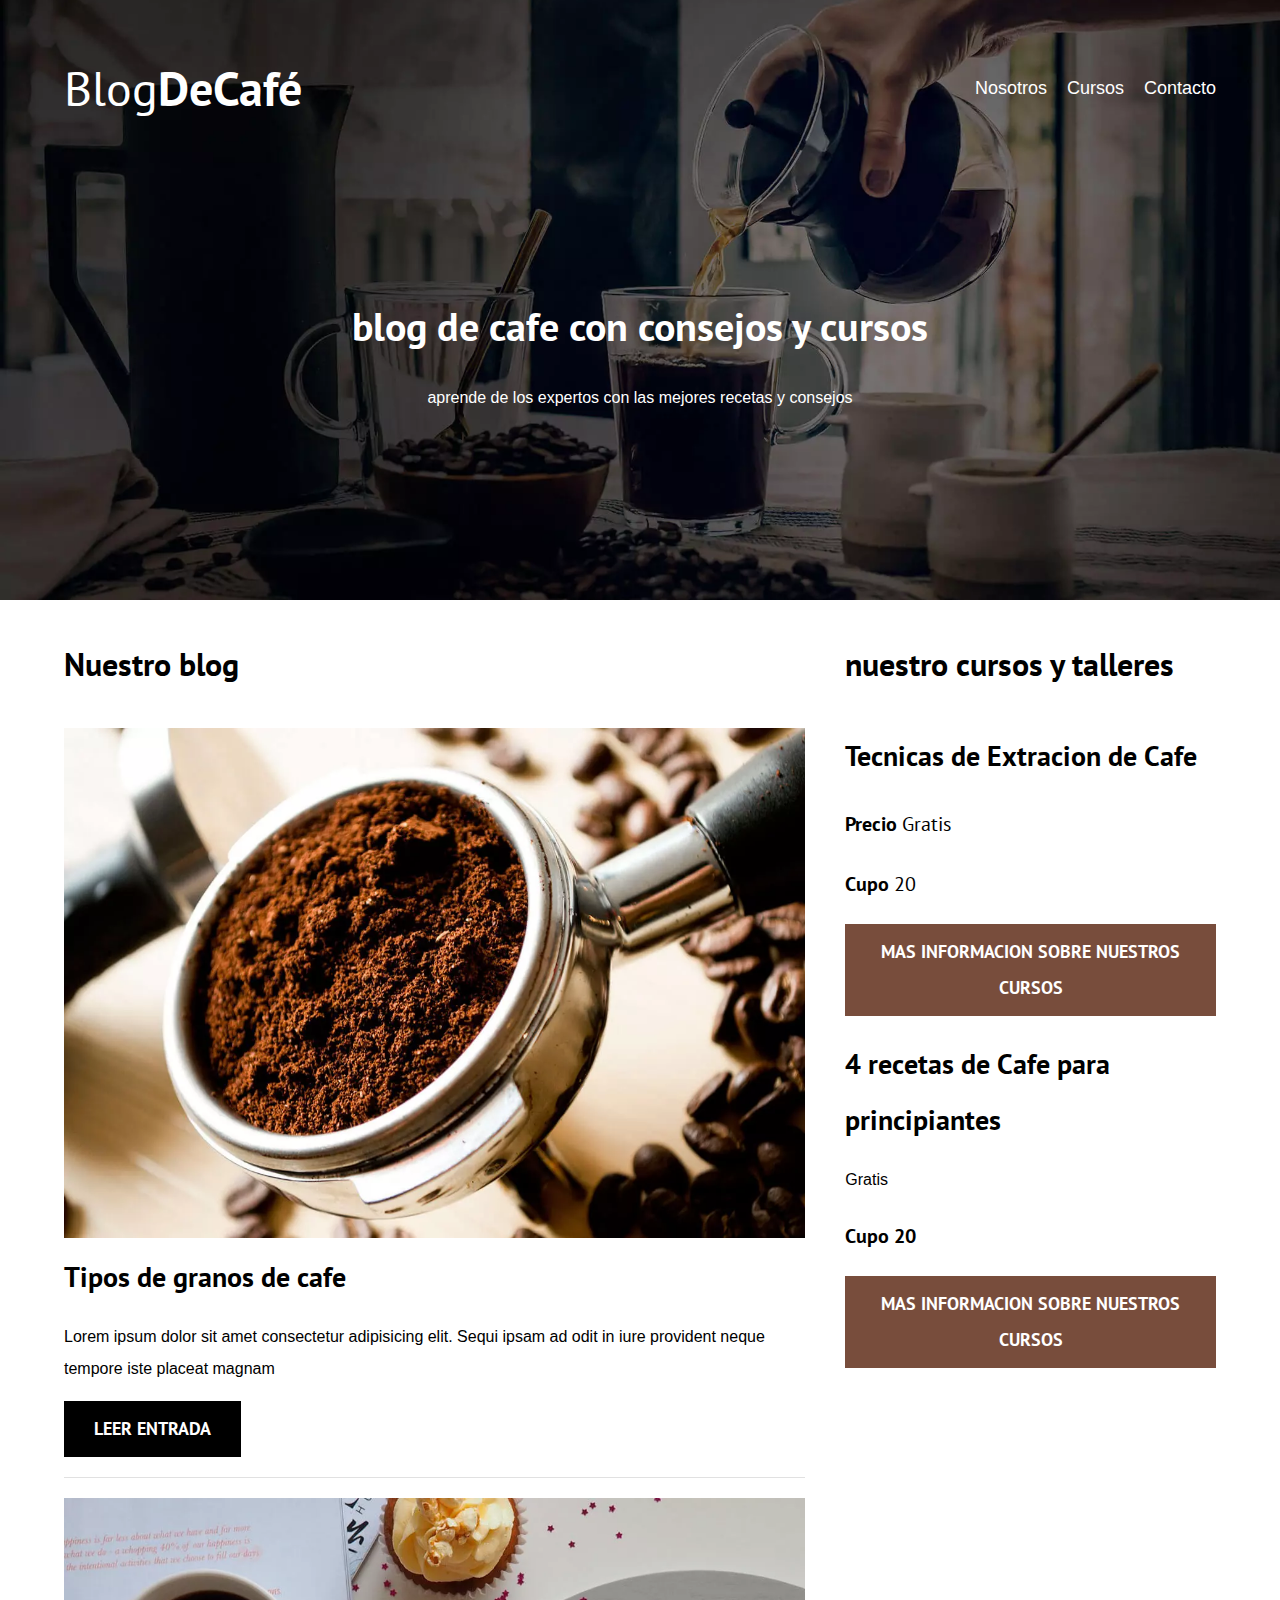
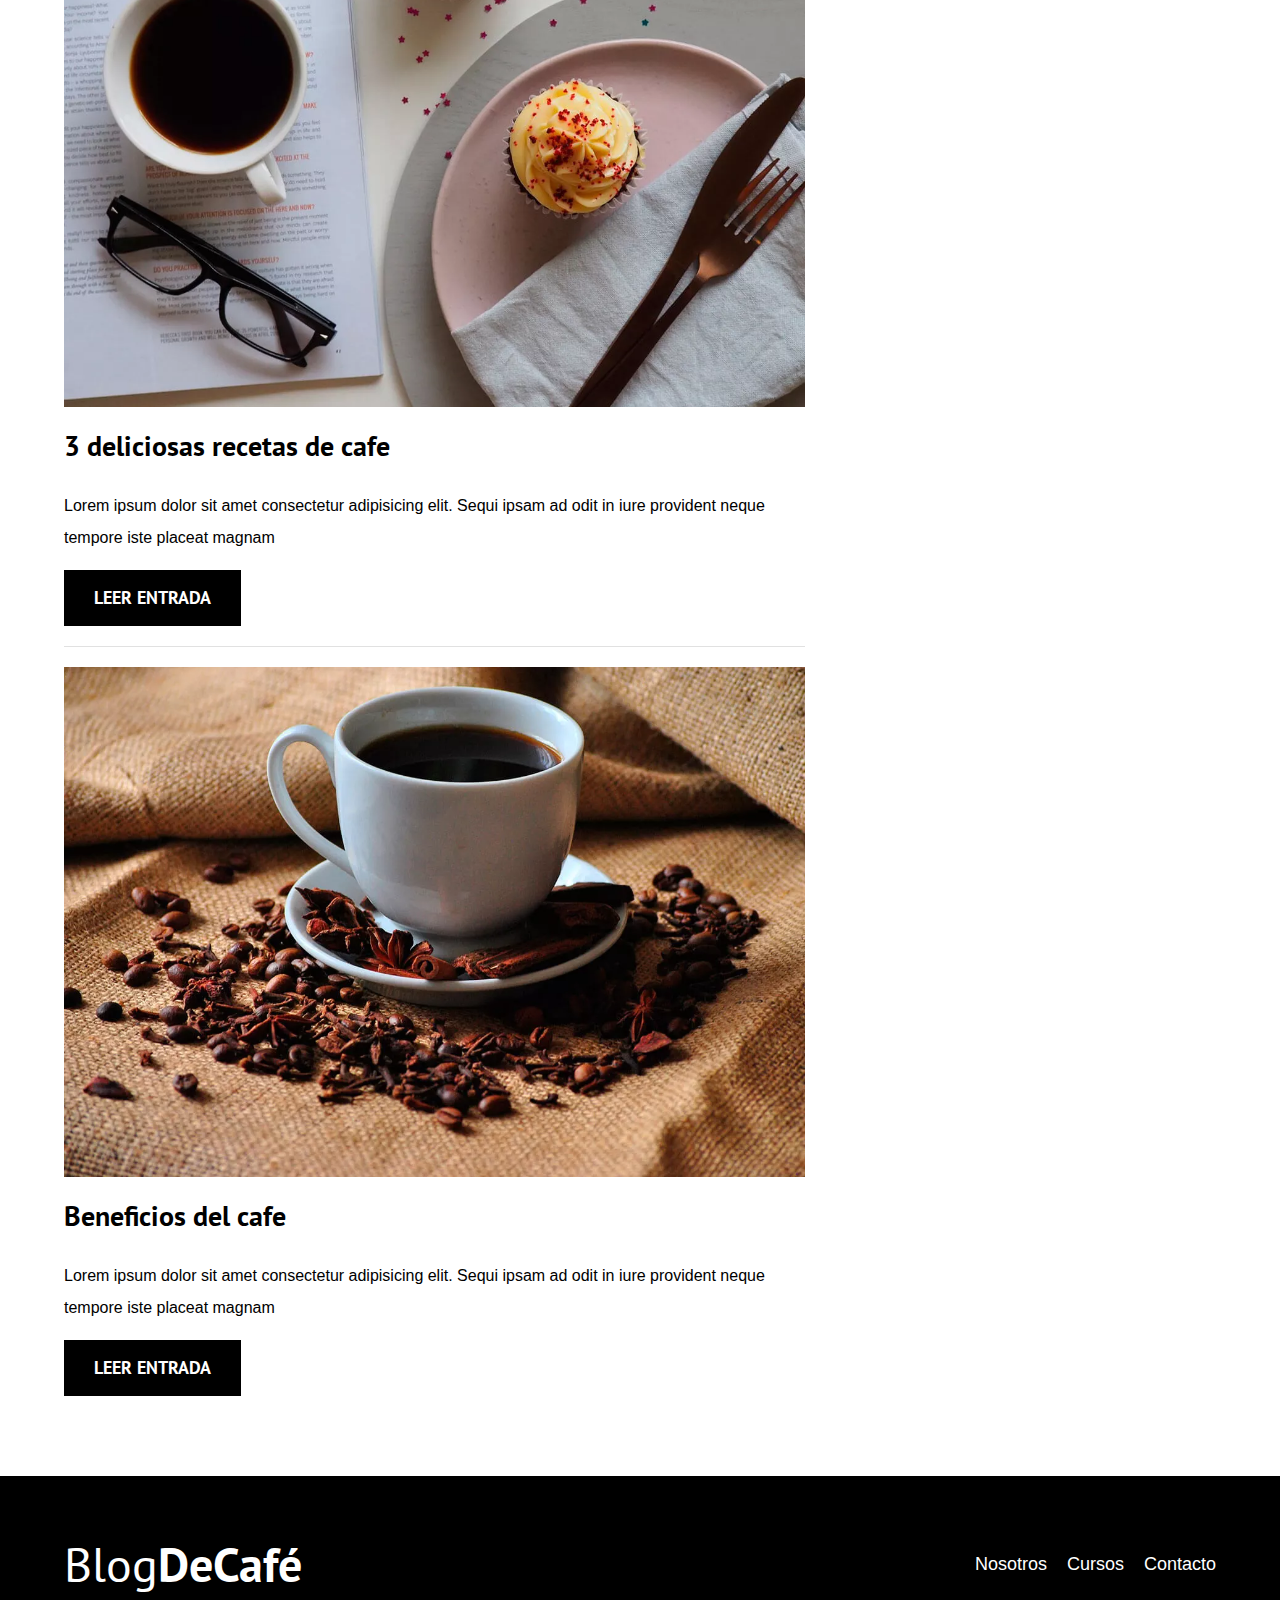
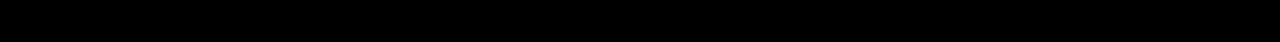
<file: index.html>
<!DOCTYPE html>
<html lang="en">
  <head>
    <meta charset="UTF-8" />
    <meta http-equiv="X-UA-Compatible" content="IE=edge" />
    <meta name="viewport" content="width=device-width, initial-scale=1.0" />
    <meta name="description" content="Pagina Web de Blog de Cafe">
   <title>Blog de cafe</title>

   <!-- prefetc -->

   <link rel="prefetch" href="nosotros.html" as="document">  <!-- carga mas rapido la pagina siguiente que tu usuario visite y la defines con esta sintasis -->

  
 
    <!-- preload -->

    <link rel="preload" href="css/normalize.css" as="style">
    <link rel="stylesheet" href="css/normalize.css" />
   
    <link rel="preload" href="https://fonts.googleapis.com/css2?family=Open+Sans&family=PT+Sans:wght@400;700&display=swap" as="font" crossorigin="crossorigin">
    <link rel="preconnect" href="https://fonts.googleapis.com" />
    <link rel="preconnect" href="https://fonts.gstatic.com" crossorigin />
    <link href="https://fonts.googleapis.com/css2?family=Open+Sans&family=PT+Sans:wght@400;700&display=swap" rel="stylesheet"/>
   
   
    <link rel="preload" href="css/styles.css" as="style">
    <link rel="stylesheet" href="css/styles.css">

  
  </head>
<body>
 
    <header class="header">
      <div class="contenedor">
        <div class="barra">
            <a class="logo " href="index.html">
              <h1 class="logo__nombres no-margin centrar-texto">Blog<span class="logo__bold">DeCafé</span></h1>
            </a>
          
              <nav class="navegacion">
            <a href="nosotros.html" class="navegacion__enlace">Nosotros</a>
            <a href="cursos.html" class="navegacion__enlace">Cursos</a>
            <a href="contacto.html" class="navegacion__enlace">Contacto</a>

          </nav>
        </div> <!-- barra -->
      </div>


      <div class="header__texto">
        <h2 class="no-margin">blog de cafe  con consejos y cursos</h1>
          <p>aprende de los expertos con las mejores recetas y consejos</p>
      </div>

  </header>

  <div class=" contenedor contenido-principal"> 
    <main class="blog">
        <h3>Nuestro blog</h3>
      
        <article class="entrada">
          <div class="entrada__imagen"> 
            <picture>
              <source loading="lazy" srcset="img/blog1.webp" type="image/webp ">
              <img loading="lazy" src="img/blog1.jpg" alt="imagen blog">
            </picture>
       
           </div>

          <div class="entrada__contenido">
            <h4 class="no-margin"> Tipos de granos de cafe</h4>
            <p> Lorem ipsum dolor sit amet consectetur adipisicing elit.
               Sequi ipsam ad odit in iure provident neque tempore iste placeat magnam</p>
              <a href="entrada.html" class="boton boton--primario"> Leer entrada</a>
              </div>

        
      </article>

            
      <article class="entrada">
        <div class="entrada__imagen"> 
          <picture>
            <source loading="lazy" srcset="img/blog2.webp" type="image/webp ">
            <img loading="lazy" src="img/blog2.jpg" alt="imagen blog">
          </picture>
         </div>

        <div class="entrada__contenido">
          <h4 class="no-margin"> 3 deliciosas recetas de cafe</h4>
          <p> Lorem ipsum dolor sit amet consectetur adipisicing elit.
             Sequi ipsam ad odit in iure provident neque tempore iste placeat magnam</p>
            <a href="entrada.html" class="boton boton--primario"> Leer entrada</a>
            </div>

      
    </article>

          
    <article class="entrada">
      <div class="entrada__imagen"> 
        <picture>
          <source loading="lazy" srcset="img/blog3.webp" type="image/webp ">
          <img loading="lazy" src="img/blog3.jpg" alt="imagen blog">
        </picture>
       </div>

      <div class="entrada__contenido">
        <h4 class="no-margin"> Beneficios del cafe</h4>
        <p> Lorem ipsum dolor sit amet consectetur adipisicing elit.
           Sequi ipsam ad odit in iure provident neque tempore iste placeat magnam</p>
          <a href="entrada.html" class="boton boton--primario"> Leer entrada</a>
          </div>

    
  </article>

    </main>
    
   <aside class="sidebar">
         <h3>nuestro cursos y talleres</h3>

         <ul class="no-padding cursos">
           <li class="widget-cursos">
             <h4 class="no-margin">Tecnicas de Extracion de Cafe</h4>
             <p class="widget-curso__label">Precio  
               <span class="widget-curso__info">Gratis</span>
             </p>
             <p class="widget-curso__label">Cupo  
              <span class="widget-curso__info">20</span>
            </p>
            <a href="entrada.html" class="boton boton--secundario"> Mas informacion sobre nuestros cursos</a>
           </li>
          
           <li class="widget-cursos">
            <h4 class="no-margin">4 recetas de Cafe para principiantes</h4>
            <p class=">Precio  
              <span class="widget-curso__info">Gratis</span>
            </p>
            <p class="widget-curso__label">Cupo  
             <span class="">20</span>
           </p>
           <a href="entrada.html" class="boton boton--secundario"> Mas informacion sobre nuestros cursos</a>
          </li>

         </ul>
 </aside>
  </div>
 
  <footer class="footer">
    <div class="contenedor"> 
      <div class="barra">
      <a class="logo " href="index.html">
        <h1 class="logo__nombres no-margin centrar-texto">Blog<span class="logo__bold">DeCafé</span></h1>
      </a>
    
      <nav class="navegacion">
        <a href="nosotros.html" class="navegacion__enlace">Nosotros</a>
        <a href="cursos.html" class="navegacion__enlace">Cursos</a>
        <a href="contacto.html" class="navegacion__enlace">Contacto</a>

      </nav>
    </div> <!-- barra -->
  </div>
  
  </footer>
  
<script src="js/modernizr.js"></script>

  </body> 



</html>
</file>
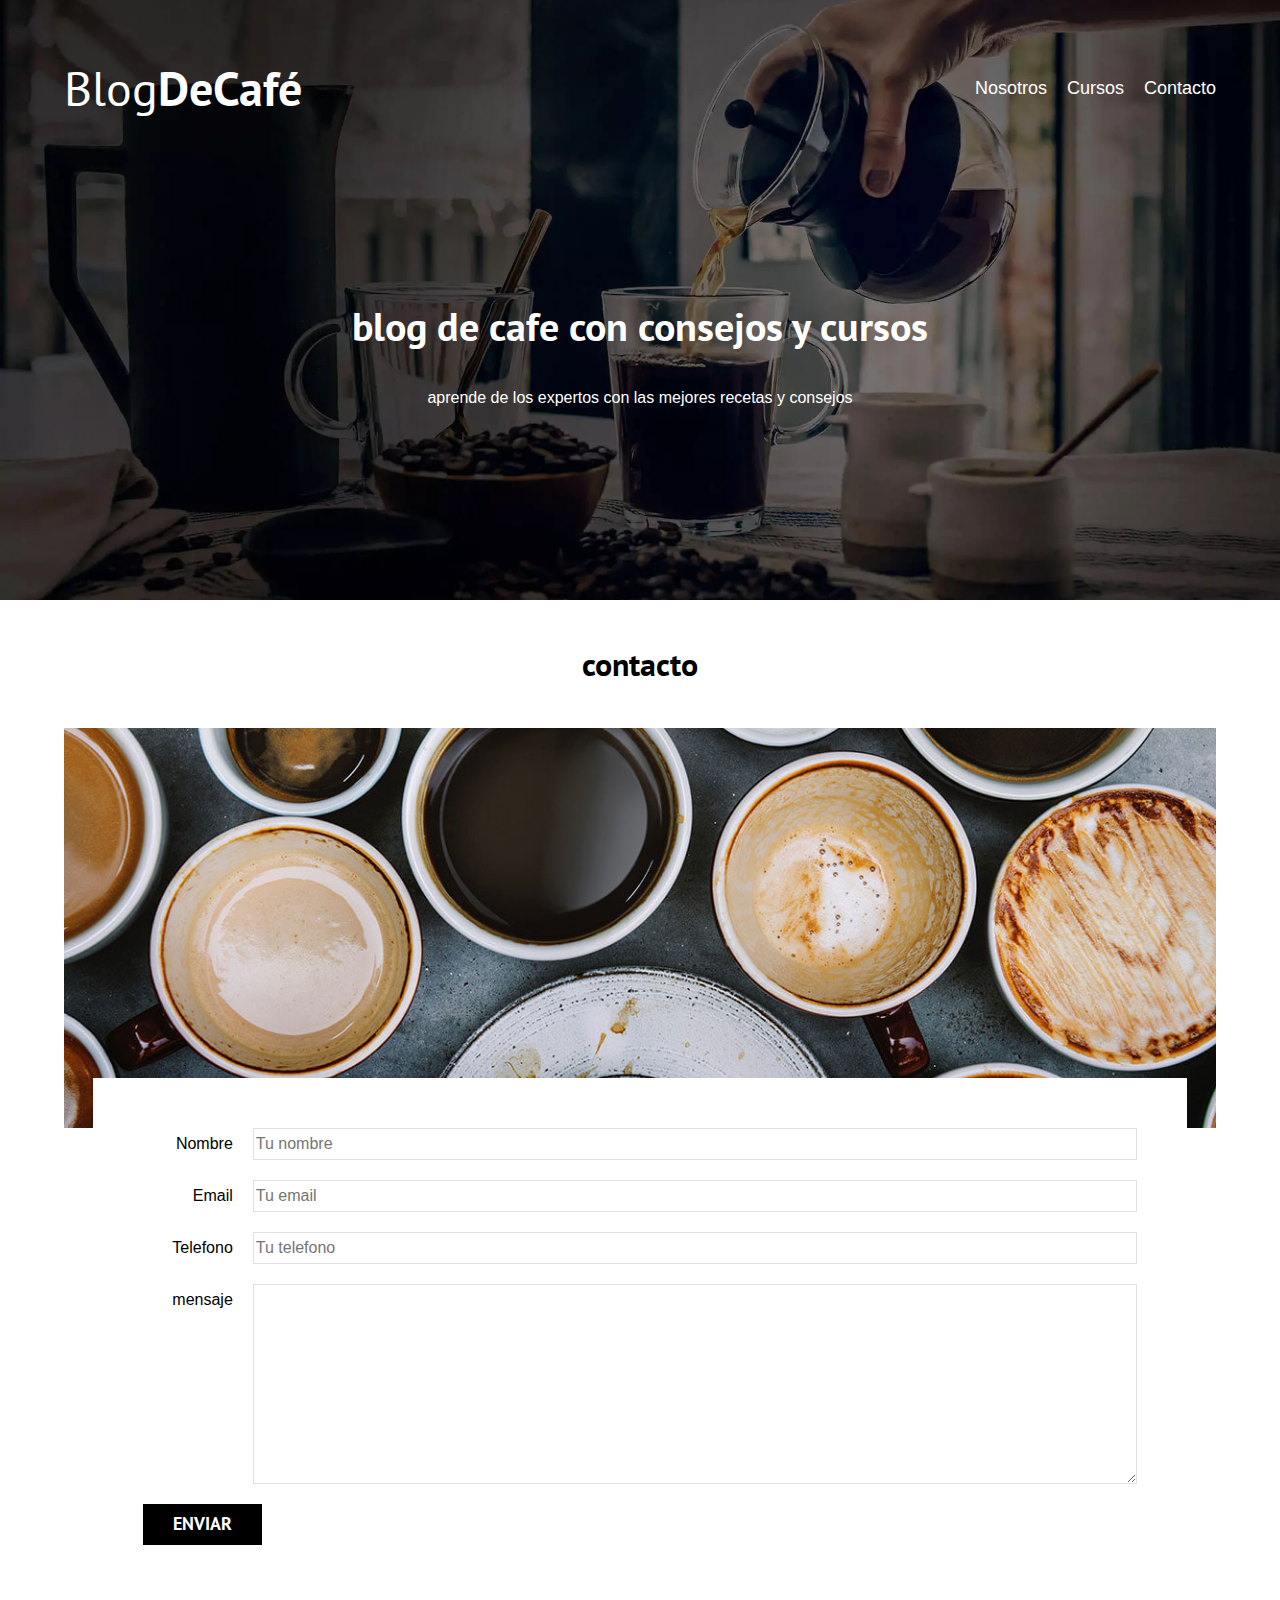
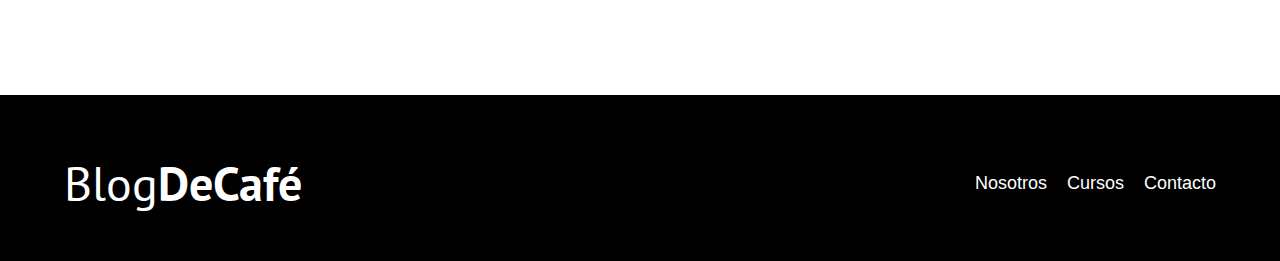
<file: contacto.html>
<!DOCTYPE html>
<html lang="en">
  <head>
    <meta charset="UTF-8" />
    <meta http-equiv="X-UA-Compatible" content="IE=edge" />
    <meta name="viewport" content="width=device-width, initial-scale=1.0" />
   <title>Blog de cafe</title>

   <!-- prefetc -->

   <link rel="prefetch" href="nosotros.html" as="document">  <!-- carga mas rapido la pagina siguiente que tu usuario visite y la defines con esta sintasis -->

  
 
    <!-- preload -->

    <link rel="preload" href="css/normalize.css" as="style">
    <link rel="stylesheet" href="css/normalize.css" />
   
    <link rel="preload" href="https://fonts.googleapis.com/css2?family=Open+Sans&family=PT+Sans:wght@400;700&display=swap" as="font" crossorigin="crossorigin">
    <link rel="preconnect" href="https://fonts.googleapis.com" />
    <link rel="preconnect" href="https://fonts.gstatic.com" crossorigin />
    <link href="https://fonts.googleapis.com/css2?family=Open+Sans&family=PT+Sans:wght@400;700&display=swap" rel="stylesheet"/>
   
   
    <link rel="preload" href="css/styles.css" as="style">
    <link rel="stylesheet" href="css/styles.css">

  
  </head>
<body>
 
    <header class="header">
      <div class="contenedor">
        <div class="barra">
            <a class="logo " href="index.html">
              <h1 class="logo__nombres no-margin centrar-texto">Blog<span class="logo__bold">DeCafé</span></h1>
            </a>
          
              <nav class="navegacion">
            <a href="nosotros.html" class="navegacion__enlace">Nosotros</a>
            <a href="cursos.html" class="navegacion__enlace">Cursos</a>
            <a href="contacto.html" class="navegacion__enlace">Contacto</a>

          </nav>
        </div> <!-- barra -->
      </div>


      <div class="header__texto">
        <h2 class="no-margin">blog de cafe  con consejos y cursos</h1>
          <p>aprende de los expertos con las mejores recetas y consejos</p>
      </div>

  </header>

  <main class="contenedor"> 
    <h3 class="centrar-texto">contacto</h3>

    <div class="contacto-bg"> </div>
 
    <form class="formulario" action="">
        <div class="campo">
            <label class="campo__label" for="nombre">Nombre</label>
            <input class="campo__field"
            type="text" 
            placeholder="Tu nombre" 
            id="nombre"
            >

        </div>
        <div class="campo">
            <label class="campo__label" for="email">Email</label>
            <input  
            class="campo__field"
            type="email" 
            placeholder="Tu email" 
            id="email"
            >

        </div>
        <div class="campo">
            <label class="campo__label" for="telefono">Telefono</label>
            <input 
            type="number"  
            class="campo__field"
            placeholder="Tu telefono" 
            id="telefono"
            >

        </div>

        <div class="campo">
           <label class="campo__label" for="mensaje">mensaje </label>
           <textarea class="campo__field campo__field--textarea" id="mensaje"></textarea>

        </div>

        <div class="campo">
            <input type="submit" value="Enviar" class="boton boton--primario">
        </div>
    </form>

    
  </main>
 
  <footer class="footer">
    <div class="contenedor"> 
      <div class="barra">
      <a class="logo " href="index.html">
        <h1 class="logo__nombres no-margin centrar-texto">Blog<span class="logo__bold">DeCafé</span></h1>
      </a>
    
      <nav class="navegacion">
        <a href="nosotros.html" class="navegacion__enlace">Nosotros</a>
        <a href="cursos.html" class="navegacion__enlace">Cursos</a>
        <a href="contacto.html" class="navegacion__enlace">Contacto</a>

      </nav>
    </div> <!-- barra -->
  </div>
  
  </footer>
  
<script src="/js/modernizr.js"></script>

  </body> 


</html>
</file>
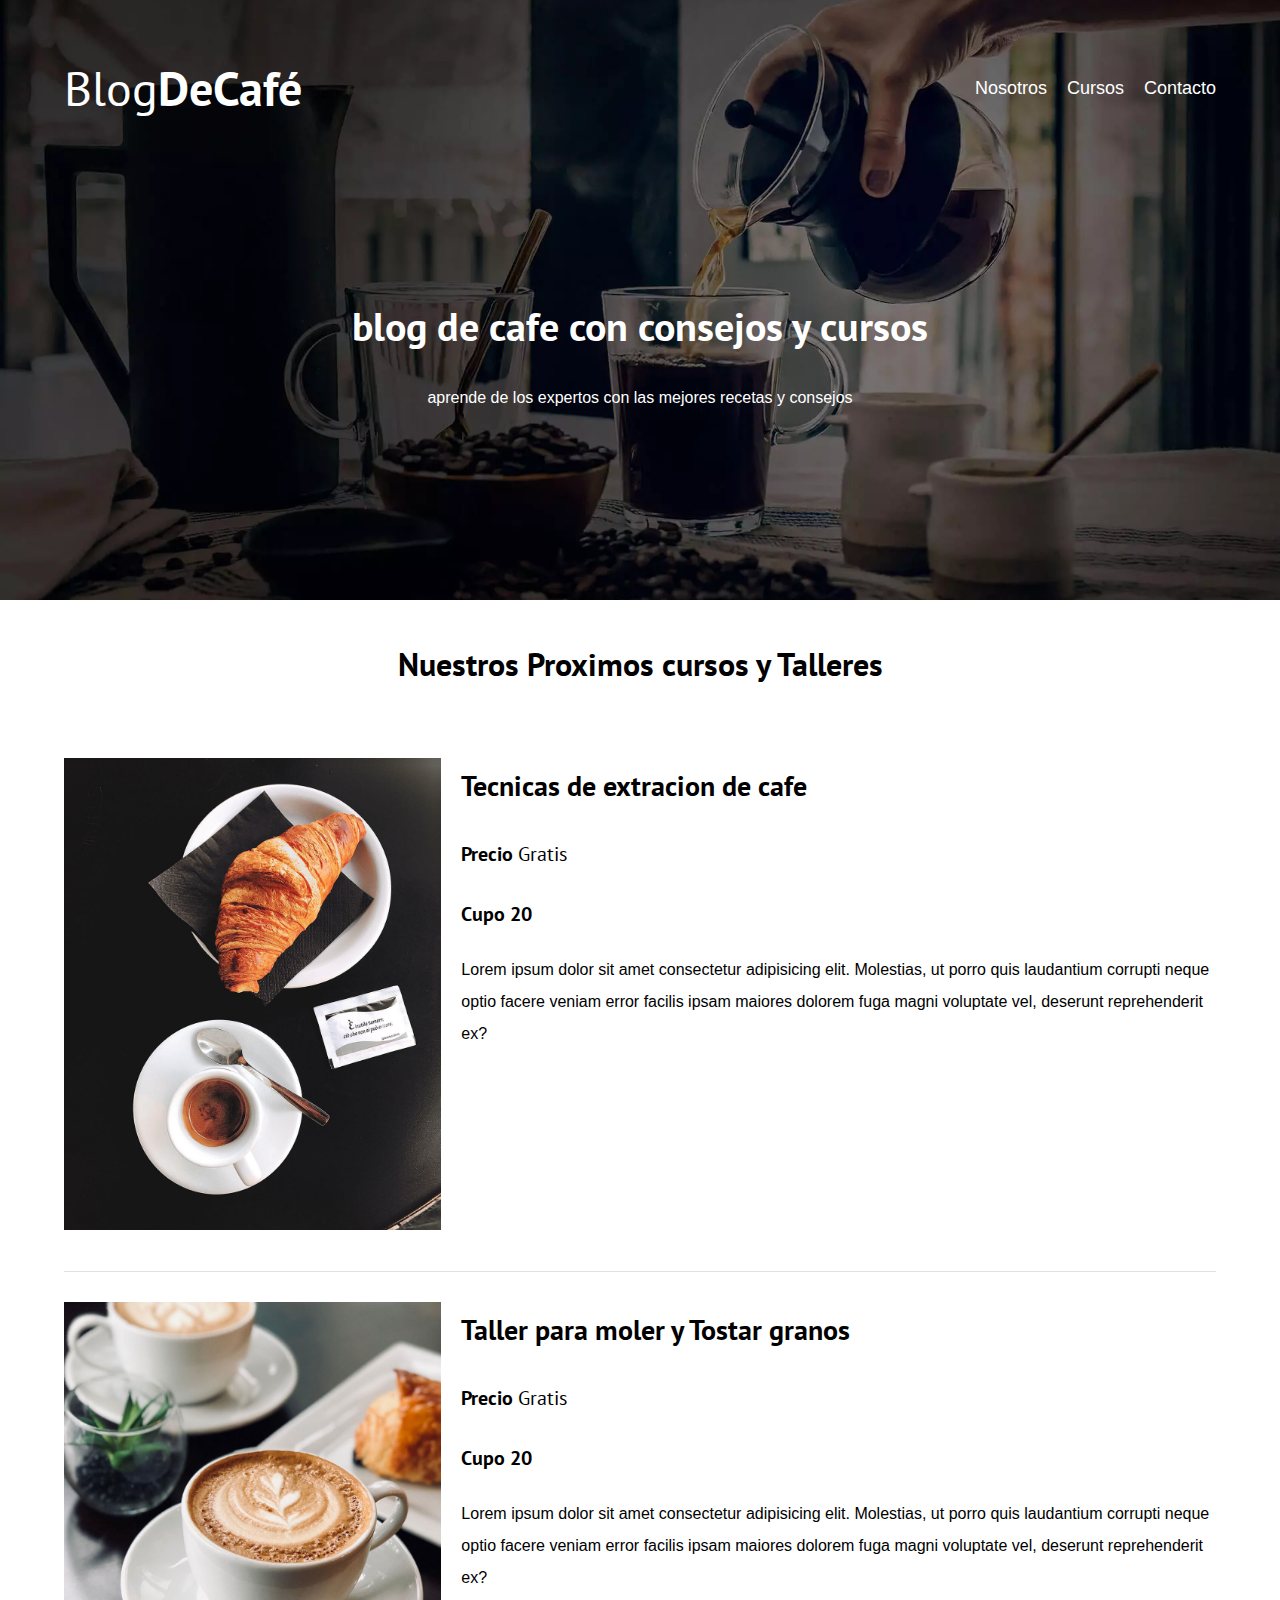
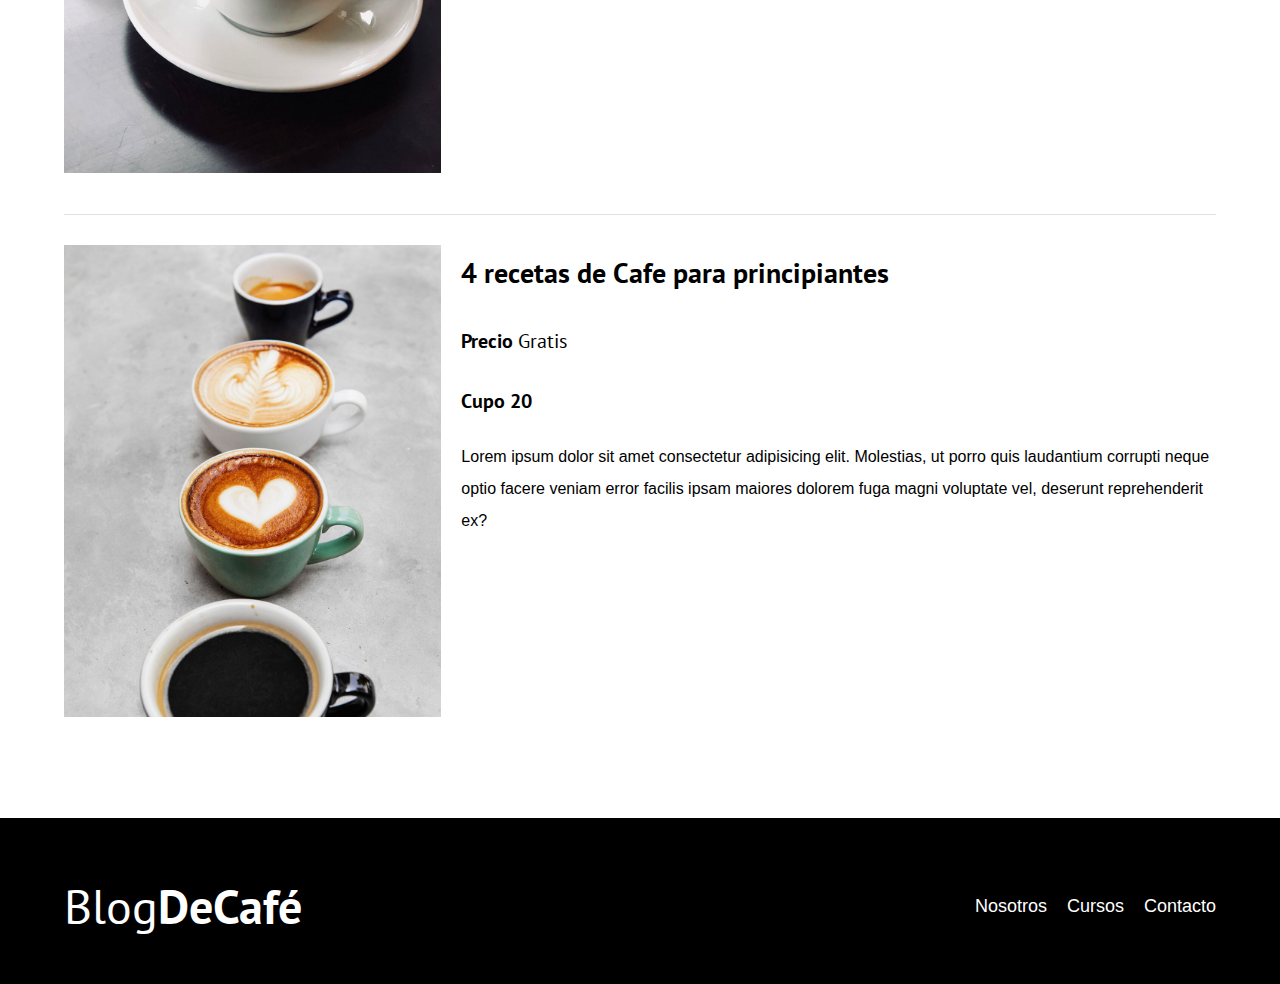
<file: cursos.html>
<!DOCTYPE html>
<html lang="en">
  <head>
    <meta charset="UTF-8" />
    <meta http-equiv="X-UA-Compatible" content="IE=edge" />
    <meta name="viewport" content="width=device-width, initial-scale=1.0" />
   <title>Blog de cafe</title>

   <!-- prefetc -->

   <link rel="prefetch" href="nosotros.html" as="document">  <!-- carga mas rapido la pagina siguiente que tu usuario visite y la defines con esta sintasis -->

  
 
    <!-- preload -->

    <link rel="preload" href="css/normalize.css" as="style">
    <link rel="stylesheet" href="css/normalize.css" />
   
    <link rel="preload" href="https://fonts.googleapis.com/css2?family=Open+Sans&family=PT+Sans:wght@400;700&display=swap" as="font" crossorigin="crossorigin">
    <link rel="preconnect" href="https://fonts.googleapis.com" />
    <link rel="preconnect" href="https://fonts.gstatic.com" crossorigin />
    <link href="https://fonts.googleapis.com/css2?family=Open+Sans&family=PT+Sans:wght@400;700&display=swap" rel="stylesheet"/>
   
   
    <link rel="preload" href="css/styles.css" as="style">
    <link rel="stylesheet" href="css/styles.css">

  
  </head>
<body>
 
    <header class="header">
      <div class="contenedor">
        <div class="barra">
            <a class="logo " href="index.html">
              <h1 class="logo__nombres no-margin centrar-texto">Blog<span class="logo__bold">DeCafé</span></h1>
            </a>
          
              <nav class="navegacion">
            <a href="nosotros.html" class="navegacion__enlace">Nosotros</a>
            <a href="cursos.html" class="navegacion__enlace">Cursos</a>
            <a href="contacto.html" class="navegacion__enlace">Contacto</a>

          </nav>
        </div> <!-- barra -->
      </div>


      <div class="header__texto">
        <h2 class="no-margin">blog de cafe  con consejos y cursos</h1>
          <p>aprende de los expertos con las mejores recetas y consejos</p>
      </div>

  </header>
  <main class="contenedor"> 
    <h3 class="centrar-texto">Nuestros Proximos cursos y Talleres</h3>

    <div class="curso">
        <div class="curso__imagen">
            <img src="img/curso1.jpg" alt="imagen curso">
        </div>

       <div class="curso__informacion">
            <h4 class="no-margin">Tecnicas de extracion de cafe</h4>
            <p class="curso__label">Precio  
            <span class="curso__info">Gratis</span>
            </p>
            <p class="curso__label">Cupo  
            <span class="">20</span>
            </p>
            <p class="Curso__descripcion"> Lorem ipsum dolor sit amet consectetur adipisicing elit.
                 Molestias, ut porro quis laudantium corrupti neque optio facere veniam error facilis
                  ipsam maiores dolorem fuga magni voluptate vel, deserunt reprehenderit ex?
            </p>
       </div><!-- curso informacion  -->
    </div><!-- !curso -->
    
    <div class="curso">
        <div class="curso__imagen">
            <img src="img/curso2.jpg" alt="imagen curso">
        </div>

       <div class="curso__informacion">
            <h4 class="no-margin"> Taller para moler y Tostar granos</h4>
            <p class="curso__label">Precio  
            <span class="curso__info">Gratis</span>
            </p>
            <p class="curso__label">Cupo  
            <span class="">20</span>
            </p>
            <p class="Curso__descripcion"> Lorem ipsum dolor sit amet consectetur adipisicing elit.
                 Molestias, ut porro quis laudantium corrupti neque optio facere veniam error facilis
                  ipsam maiores dolorem fuga magni voluptate vel, deserunt reprehenderit ex?
            </p>
       </div><!-- curso informacion  -->
    </div><!-- !curso -->

    <div class="curso">
        <div class="curso__imagen">
            <img src="img/curso3.jpg" alt="imagen curso">
        </div>

       <div class="curso__informacion">
            <h4 class="no-margin">4 recetas de Cafe para principiantes</h4>
            <p class="curso__label">Precio  
            <span class="curso__info">Gratis</span>
            </p>
            <p class="curso__label">Cupo  
            <span class="">20</span>
            </p>
            <p class="Curso__descripcion"> Lorem ipsum dolor sit amet consectetur adipisicing elit.
                 Molestias, ut porro quis laudantium corrupti neque optio facere veniam error facilis
                  ipsam maiores dolorem fuga magni voluptate vel, deserunt reprehenderit ex?
            </p>
       </div><!-- curso informacion  -->
    </div><!-- !curso -->
  
  
  </main>
 
  <footer class="footer">
    <div class="contenedor"> 
      <div class="barra">
      <a class="logo " href="index.html">
        <h1 class="logo__nombres no-margin centrar-texto">Blog<span class="logo__bold">DeCafé</span></h1>
      </a>
    
      <nav class="navegacion">
        <a href="nosotros.html" class="navegacion__enlace">Nosotros</a>
        <a href="cursos.html" class="navegacion__enlace">Cursos</a>
        <a href="contacto.html" class="navegacion__enlace">Contacto</a>

      </nav>
    </div> <!-- barra -->
  </div>
  
  </footer>
  
  <script src="js/modernizr.js"></script>

  </body> 


</html>
</file>
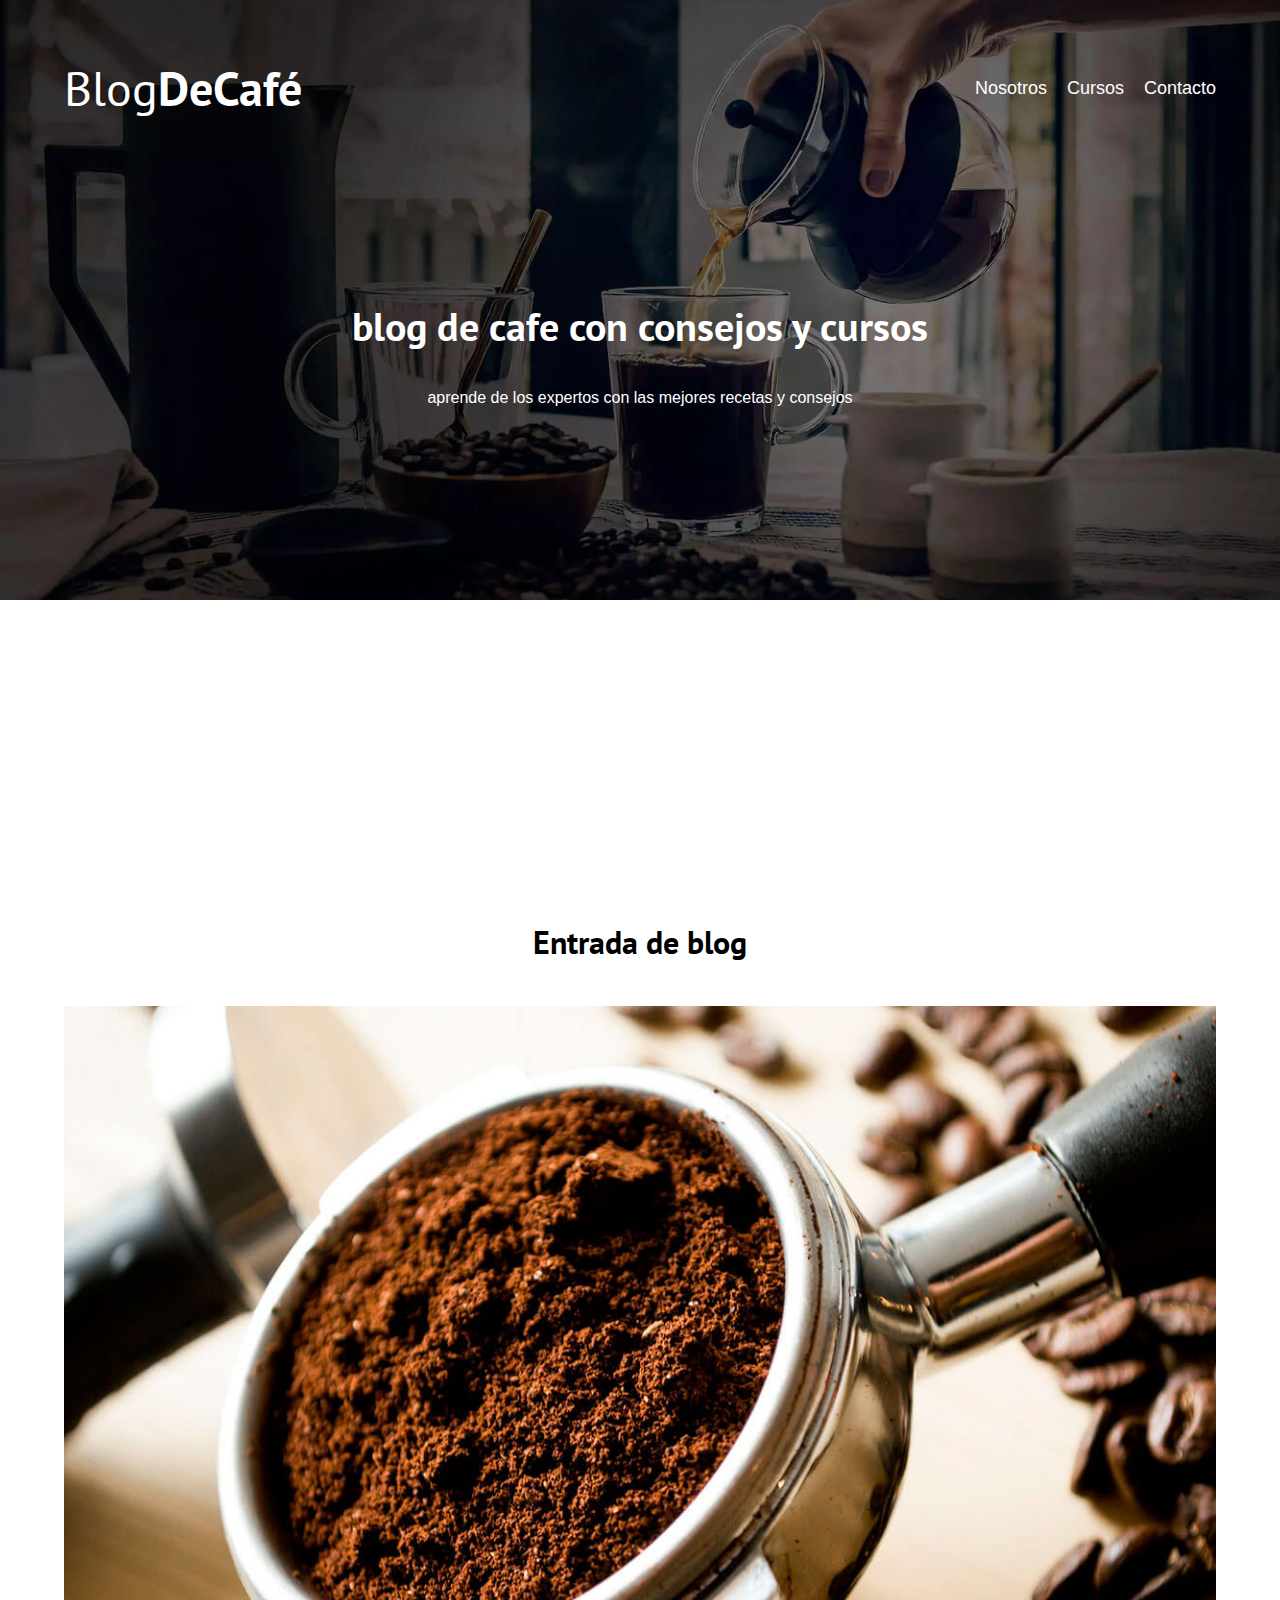
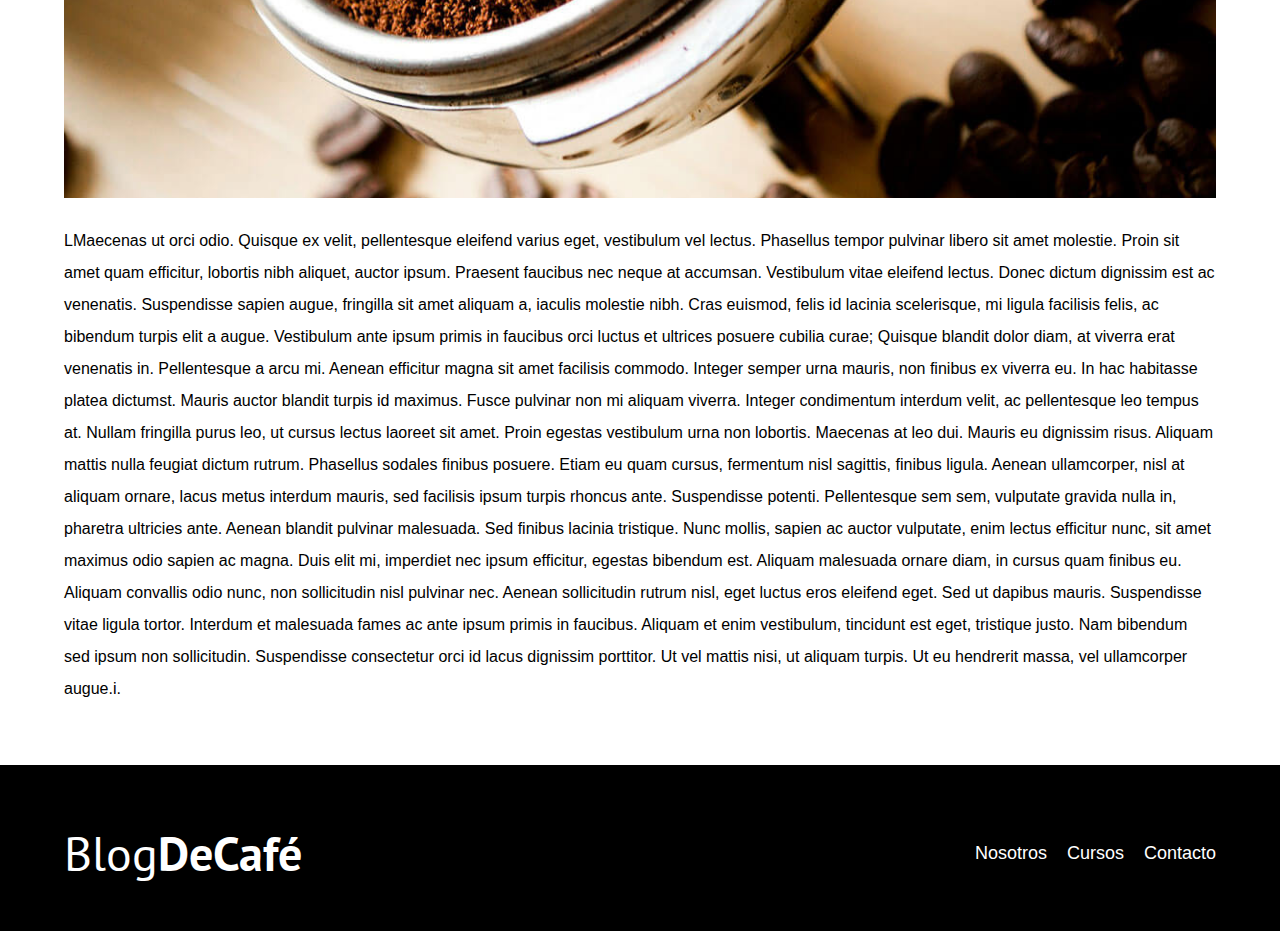
<file: entrada.html>
<!DOCTYPE html>
<html lang="en">
  <head>
    <meta charset="UTF-8" />
    <meta http-equiv="X-UA-Compatible" content="IE=edge" />
    <meta name="viewport" content="width=device-width, initial-scale=1.0" />
   <meta name="description" content="Pagina Web de Blog de Cafe">
    <title>Blog de cafe</title>

   <!-- prefetc -->

   <link rel="prefetch" href="nosotros.html" as="document">  <!-- carga mas rapido la pagina siguiente que tu usuario visite y la defines con esta sintasis -->

  
 
    <!-- preload -->

    <link rel="preload" href="css/normalize.css" as="style">
    <link rel="stylesheet" href="css/normalize.css" />
   
    <link rel="preload" href="https://fonts.googleapis.com/css2?family=Open+Sans&family=PT+Sans:wght@400;700&display=swap" as="font" crossorigin="crossorigin">
    <link rel="preconnect" href="https://fonts.googleapis.com" />
    <link rel="preconnect" href="https://fonts.gstatic.com" crossorigin />
    <link href="https://fonts.googleapis.com/css2?family=Open+Sans&family=PT+Sans:wght@400;700&display=swap" rel="stylesheet"/>
   
   
    <link rel="preload" href="css/styles.css" as="style">
    <link rel="stylesheet" href="css/styles.css">

  
  </head>
<body>
 
    <header class="header">
      <div class="contenedor">
        <div class="barra">
            <a class="logo " href="index.html">
              <h1 class="logo__nombres no-margin centrar-texto">Blog<span class="logo__bold">DeCafé</span></h1>
            </a>
          
              <nav class="navegacion">
            <a href="nosotros.html" class="navegacion__enlace">Nosotros</a>
            <a href="cursos.html" class="navegacion__enlace">Cursos</a>
            <a href="contacto.html" class="navegacion__enlace">Contacto</a>

          </nav>
        </div> <!-- barra -->
      </div>


      <div class="header__texto">
        <h2 class="no-margin">blog de cafe  con consejos y cursos</h1>
          <p>aprende de los expertos con las mejores recetas y consejos</p>
      </div>

  </header>

      <div class="header__texto">
        <h2 class="no-margin">blog de cafe  con consejos y cursos</h1>
          <p>aprende de los expertos con las mejores recetas y consejos</p>
      </div>

  </header>

  <main class="contenedor"> 
    <h3 class="centrar-texto">Entrada de blog</h3>

    <div class="entrada">
        <div class="entrada__imagen">
        
        <img src="img/blog1.jpg" alt="imagen de entrada">

        </div>

        <div class="entrada_texto">
            <p>
                LMaecenas ut orci odio. Quisque ex velit, pellentesque eleifend varius eget, vestibulum vel lectus. Phasellus tempor pulvinar libero sit amet molestie. Proin sit amet quam efficitur, lobortis nibh aliquet, auctor ipsum. Praesent faucibus nec neque at accumsan. Vestibulum vitae eleifend lectus. Donec dictum dignissim est ac venenatis. Suspendisse sapien augue, fringilla sit amet aliquam a, iaculis molestie nibh. Cras euismod, felis id lacinia scelerisque, mi ligula facilisis felis, ac bibendum turpis elit a augue. Vestibulum ante ipsum primis in faucibus orci luctus et ultrices posuere cubilia curae; Quisque blandit dolor diam, at viverra erat venenatis in. Pellentesque a arcu mi. Aenean efficitur magna sit amet facilisis commodo.

                Integer semper urna mauris, non finibus ex viverra eu. In hac habitasse platea dictumst. Mauris auctor blandit turpis id maximus. Fusce pulvinar non mi aliquam viverra. Integer condimentum interdum velit, ac pellentesque leo tempus at. Nullam fringilla purus leo, ut cursus lectus laoreet sit amet. Proin egestas vestibulum urna non lobortis. Maecenas at leo dui. Mauris eu dignissim risus. Aliquam mattis nulla feugiat dictum rutrum. Phasellus sodales finibus posuere. Etiam eu quam cursus, fermentum nisl sagittis, finibus ligula. Aenean ullamcorper, nisl at aliquam ornare, lacus metus interdum mauris, sed facilisis ipsum turpis rhoncus ante. Suspendisse potenti. Pellentesque sem sem, vulputate gravida nulla in, pharetra ultricies ante.
                
                Aenean blandit pulvinar malesuada. Sed finibus lacinia tristique. Nunc mollis, sapien ac auctor vulputate, enim lectus efficitur nunc, sit amet maximus odio sapien ac magna. Duis elit mi, imperdiet nec ipsum efficitur, egestas bibendum est. Aliquam malesuada ornare diam, in cursus quam finibus eu. Aliquam convallis odio nunc, non sollicitudin nisl pulvinar nec. Aenean sollicitudin rutrum nisl, eget luctus eros eleifend eget. Sed ut dapibus mauris. Suspendisse vitae ligula tortor. Interdum et malesuada fames ac ante ipsum primis in faucibus. Aliquam et enim vestibulum, tincidunt est eget, tristique justo. Nam bibendum sed ipsum non sollicitudin. Suspendisse consectetur orci id lacus dignissim porttitor. Ut vel mattis nisi, ut aliquam turpis. Ut eu hendrerit massa, vel ullamcorper augue.i.
            </p>
        </div>
    </div>

    
  </main>
 
  <footer class="footer">
    <div class="contenedor"> 
      <div class="barra">
      <a class="logo " href="index.html">
        <h1 class="logo__nombres no-margin centrar-texto">Blog<span class="logo__bold">DeCafé</span></h1>
      </a>
    
      <nav class="navegacion">
        <a href="nosotros.html" class="navegacion__enlace">Nosotros</a>
        <a href="cursos.html" class="navegacion__enlace">Cursos</a>
        <a href="contacto.html" class="navegacion__enlace">Contacto</a>

      </nav>
    </div> <!-- barra -->
  </div>
  
  </footer>
  

  <script src="js/modernizr.js"></script>
  </body> 


</html>
</file>
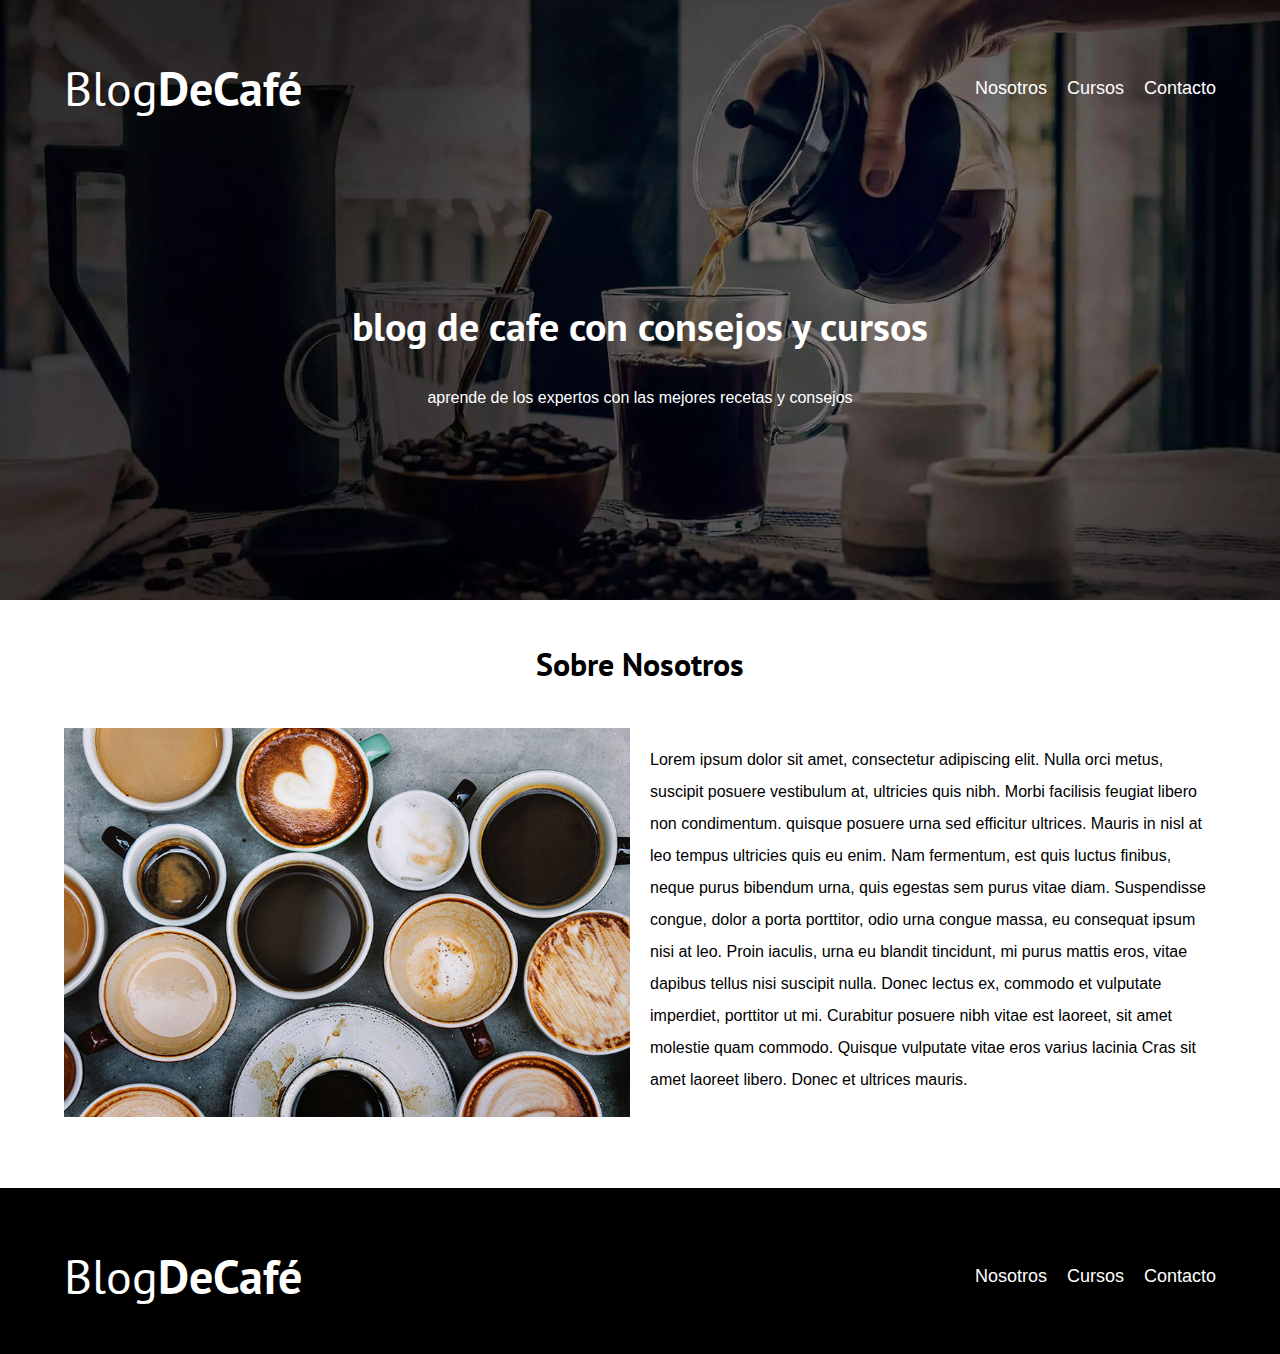
<file: nosotros.html>
<!DOCTYPE html>
<html lang="en">
  <head>
    <meta charset="UTF-8" />
    <meta http-equiv="X-UA-Compatible" content="IE=edge" />
    <meta name="viewport" content="width=device-width, initial-scale=1.0" />
   <title>Blog de cafe</title>

   <!-- prefetc -->

   <link rel="prefetch" href="nosotros.html" as="document">  <!-- carga mas rapido la pagina siguiente que tu usuario visite y la defines con esta sintasis -->

  
 
    <!-- preload -->

    <link rel="preload" href="css/normalize.css" as="style">
    <link rel="stylesheet" href="css/normalize.css" />
   
    <link rel="preload" href="https://fonts.googleapis.com/css2?family=Open+Sans&family=PT+Sans:wght@400;700&display=swap" as="font" crossorigin="crossorigin">
    <link rel="preconnect" href="https://fonts.googleapis.com" />
    <link rel="preconnect" href="https://fonts.gstatic.com" crossorigin />
    <link href="https://fonts.googleapis.com/css2?family=Open+Sans&family=PT+Sans:wght@400;700&display=swap" rel="stylesheet"/>
   
   
    <link rel="preload" href="css/styles.css" as="style">
    <link rel="stylesheet" href="css/styles.css">

  
  </head>
<body>
 
    <header class="header">
      <div class="contenedor">
        <div class="barra">
            <a class="logo " href="index.html">
              <h1 class="logo__nombres no-margin centrar-texto">Blog<span class="logo__bold">DeCafé</span></h1>
            </a>
          
              <nav class="navegacion">
            <a href="nosotros.html" class="navegacion__enlace">Nosotros</a>
            <a href="cursos.html" class="navegacion__enlace">Cursos</a>
            <a href="contacto.html" class="navegacion__enlace">Contacto</a>

          </nav>
        </div> <!-- barra -->
      </div>


      <div class="header__texto">
        <h2 class="no-margin">blog de cafe  con consejos y cursos</h1>
          <p>aprende de los expertos con las mejores recetas y consejos</p>
      </div>

  </header>

  <main class="contenedor"> 
    <h3 class="centrar-texto">Sobre Nosotros</h3>
    
    <div class="sobre-nosotros"> 
      <div class="sobre-nosotros__imagen"> 
       <img src="img/nosotros.jpg" alt="imagen nosotros">
      </div>
      <div class="sobre-nosotros__texto">
      <p> 
        Lorem ipsum dolor sit amet, consectetur adipiscing elit. Nulla orci metus, suscipit posuere vestibulum at,
         ultricies quis nibh. Morbi facilisis feugiat libero non condimentum. 
         quisque posuere urna sed efficitur ultrices. Mauris in nisl at leo tempus ultricies quis eu enim. Nam fermentum,
          est quis luctus finibus, neque purus bibendum urna, quis egestas sem purus vitae diam. Suspendisse congue, dolor a porta porttitor,
          odio urna congue massa, eu consequat ipsum nisi at leo. Proin iaculis, urna eu blandit tincidunt, mi purus mattis eros, vitae dapibus tellus nisi suscipit nulla. Donec lectus ex, commodo et vulputate imperdiet, porttitor ut mi. Curabitur posuere nibh vitae est laoreet, sit amet molestie quam commodo. Quisque vulputate vitae eros varius lacinia
          Cras sit amet laoreet libero. Donec et ultrices mauris.</p>
        </div>
    </div>
  
  </main>
 
  <footer class="footer">
    <div class="contenedor"> 
      <div class="barra">
      <a class="logo " href="index.html">
        <h1 class="logo__nombres no-margin centrar-texto">Blog<span class="logo__bold">DeCafé</span></h1>
      </a>
    
      <nav class="navegacion">
        <a href="nosotros.html" class="navegacion__enlace">Nosotros</a>
        <a href="cursos.html" class="navegacion__enlace">Cursos</a>
        <a href="contacto.html" class="navegacion__enlace">Contacto</a>

      </nav>
    </div> <!-- barra -->
  </div>
  
  </footer>
  
  <script src="js/modernizr.js"></script>

  </body> 


</html>
</file>
<file: css/styles.css>
:root {
  --fuenteHeading: "pt sans", sans-serif;
  --fuenteParrafo: "pt snans", sans-serif;
  --primario: #784d3c;
  --claro: #e1e1e1;
  --blanco: #fff;
  --negro: #000;
}

html {
  box-sizing: border-box;
  font-size: 62.5%; /* 1rem= a 10Px */
}
*,
*:before,
*:after {
  box-sizing: inherit;
}

body {
  font-family: var(--fuenteParrafo);
  font-size: 1.6rem;
  line-height: 2;
}

/**Globales**/

.contenedor {
  width: 120rem;
  max-width: 90%;
  margin: 0 auto;
}

a {
  text-decoration: none;
}

h1,
h2,
h3,
h4 {
  font-family: var(--fuenteHeading);
}

h1 {
  font-size: 4.8rem;
}

h2 {
  font-size: 4rem;
}

h3 {
  font-size: 3.2rem;
}

h4 {
  font-size: 2.8rem;
}

img {
  max-width: 100%;
}
/* utilidades */

.no-margin {
  margin: 0;
}

.no-padding {
  padding: 0;
}

.centrar-texto {
  text-align: center;
}

/* header */
.webp .header {
  background-image: url(../img/banner.webp);
}

.no-webp .header {
  background-image: url(../img/banner.jpg);
}
.header {
  height: 60rem;
  background-size: cover;
  background-repeat: no-repeat;
  background-position: center center;
}

.header__texto {
  text-align: center;
  color: var(--blanco);
  margin-top: 5rem;
}

@media (min-width: 768px) {
  .header__texto {
    margin-top: 15rem;
  }
}

/* barra */

@media (min-width: 768px) {
  .barra {
    display: flex;
    justify-content: space-between;
    align-items: center;
  }
  .barra {
    padding-top: 4rem;
  }
}

.logo {
  color: var(--blanco);
}

.logo__nombres {
  font-weight: 400; /* estilo normal */
}

.logo__bold {
  font-weight: 700;
}

@media (min-width: 768px) {
  .navegacion {
    display: flex;
    gap: 2rem;
  }
}

.navegacion__enlace {
  display: block;
  text-align: center;
  font-size: 1.8rem;
  color: var(--blanco);
}

@media (min-width: 768px) {
  .contenido-principal {
    display: grid;
    grid-template-columns: 2fr 1fr;
    column-gap: 4rem;
  }
}

.entrada {
  border-bottom: 1px solid var(--claro);
  margin-bottom: 2rem;
}

.entrada:last-of-type {
  border: none;
  margin-bottom: 0;
}

.boton {
  display: block;
  font-family: var(--fuenteHeading);
  color: var(--blanco);
  text-align: center;
  padding: 1rem 3rem;
  font-size: 1.8rem;
  text-transform: uppercase;
  font-weight: 700;
  margin-bottom: 2rem;
  border: none;
}

.boton:hover {
  cursor: pointer;
}

@media (min-width: 768px) {
  .boton {
    display: inline-block;
  }
}

.boton--primario {
  background-color: var(--negro);
}

.boton--secundario {
  background-color: var(--primario);
}

.cursos {
  list-style: none;
}

.widget-curso {
  border-bottom: 1px solid var(--claro);
  margin-bottom: 2rem;
}

.widget-curso:last-of-type {
  border: none;
  margin-bottom: 0;
}
.widget-curso__label {
  font-family: var(--fuenteHeading);
  font-weight: 700;
}

.widget-curso__info {
  font-weight: normal;
}

.widget-curso__info,
.widget-curso__label {
  font-size: 2rem;
}

.footer {
  background-color: var(--negro);
  padding-bottom: 3rem;
  margin-top: 6rem;
}

/* sobre nosotros */
@media (min-width: 768px) {
  .sobre-nosotros {
    display: grid;
    grid-template-columns: 1fr 1fr;
    column-gap: 2rem;
  }
}

/* curso */

@media (min-width: 768px) {
  .curso {
    display: grid;
    grid-template-columns: 1fr 2fr;
    column-gap: 2rem;
    padding: 3rem 0rem;
    border-bottom: 1px solid var(--claro);
  }
}

.curso:last-of-type {
  border: none;
}

.curso__label {
  font-family: var(--fuenteHeading);
  font-weight: 700;
}

.curso__info {
  font-weight: normal;
}

.curso__info,
.curso__label {
  font-size: 2rem;
}

/* contacto */

.contacto-bg {
  background-image: url(../img/contacto.jpg);
  height: 40rem;
  background-size: cover;
  background-repeat: no-repeat;
}

.formulario {
  background-color: var(--blanco);
  margin: -5rem auto 0 auto;
  width: 95%;
  padding: 5rem;
}

.campo {
  display: flex;
  margin-bottom: 2rem;
  gap: 2rem;
}

.campo__label {
  flex: 0 0 9rem;
  text-align: right;
}

.campo__field {
  flex: 1;
  border: 1px solid var(--claro);
}

.campo__field--textarea {
  height: 20rem;
}
</file>
